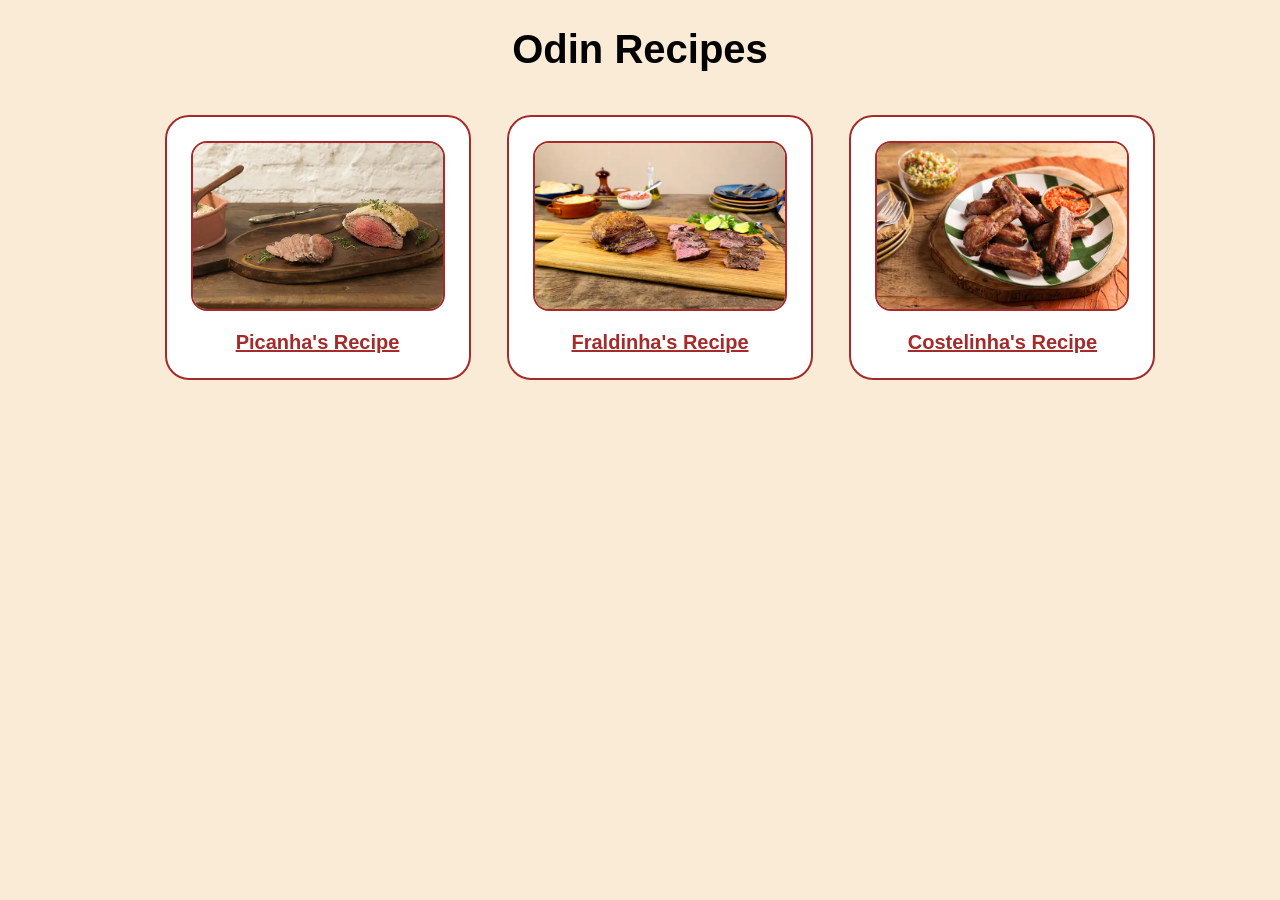
<file: index.html>
<!DOCTYPE html>
<html lang="en">
<head>
    <meta charset="UTF-8">
    <meta name="viewport" content="width=device-width, initial-scale=1.0">
    <title>Odin Recipes</title>
    <link rel="stylesheet" href="style.css">
</head>
<body>
    <h1>Odin Recipes</h1>
    <ul>
        <li><a href="recipes/picanha.html"><img class="card-img" src="images/picanha-no-sal-grosso.webp" alt=""></a><a href="recipes/picanha.html">Picanha's Recipe</a></li>
        <li><a href="recipes/fraldinha.html"><img class="card-img" src="images/fraldinha.webp" alt=""></a><a href="recipes/fraldinha.html">Fraldinha's Recipe</a></li>
        <li><a href="recipes/costelinha.html"><img class="card-img" src="images/costelinha.webp" alt=""></a><a href="recipes/costelinha.html">Costelinha's Recipe</a></li>
    </ul>
</body>
</html>
</file>
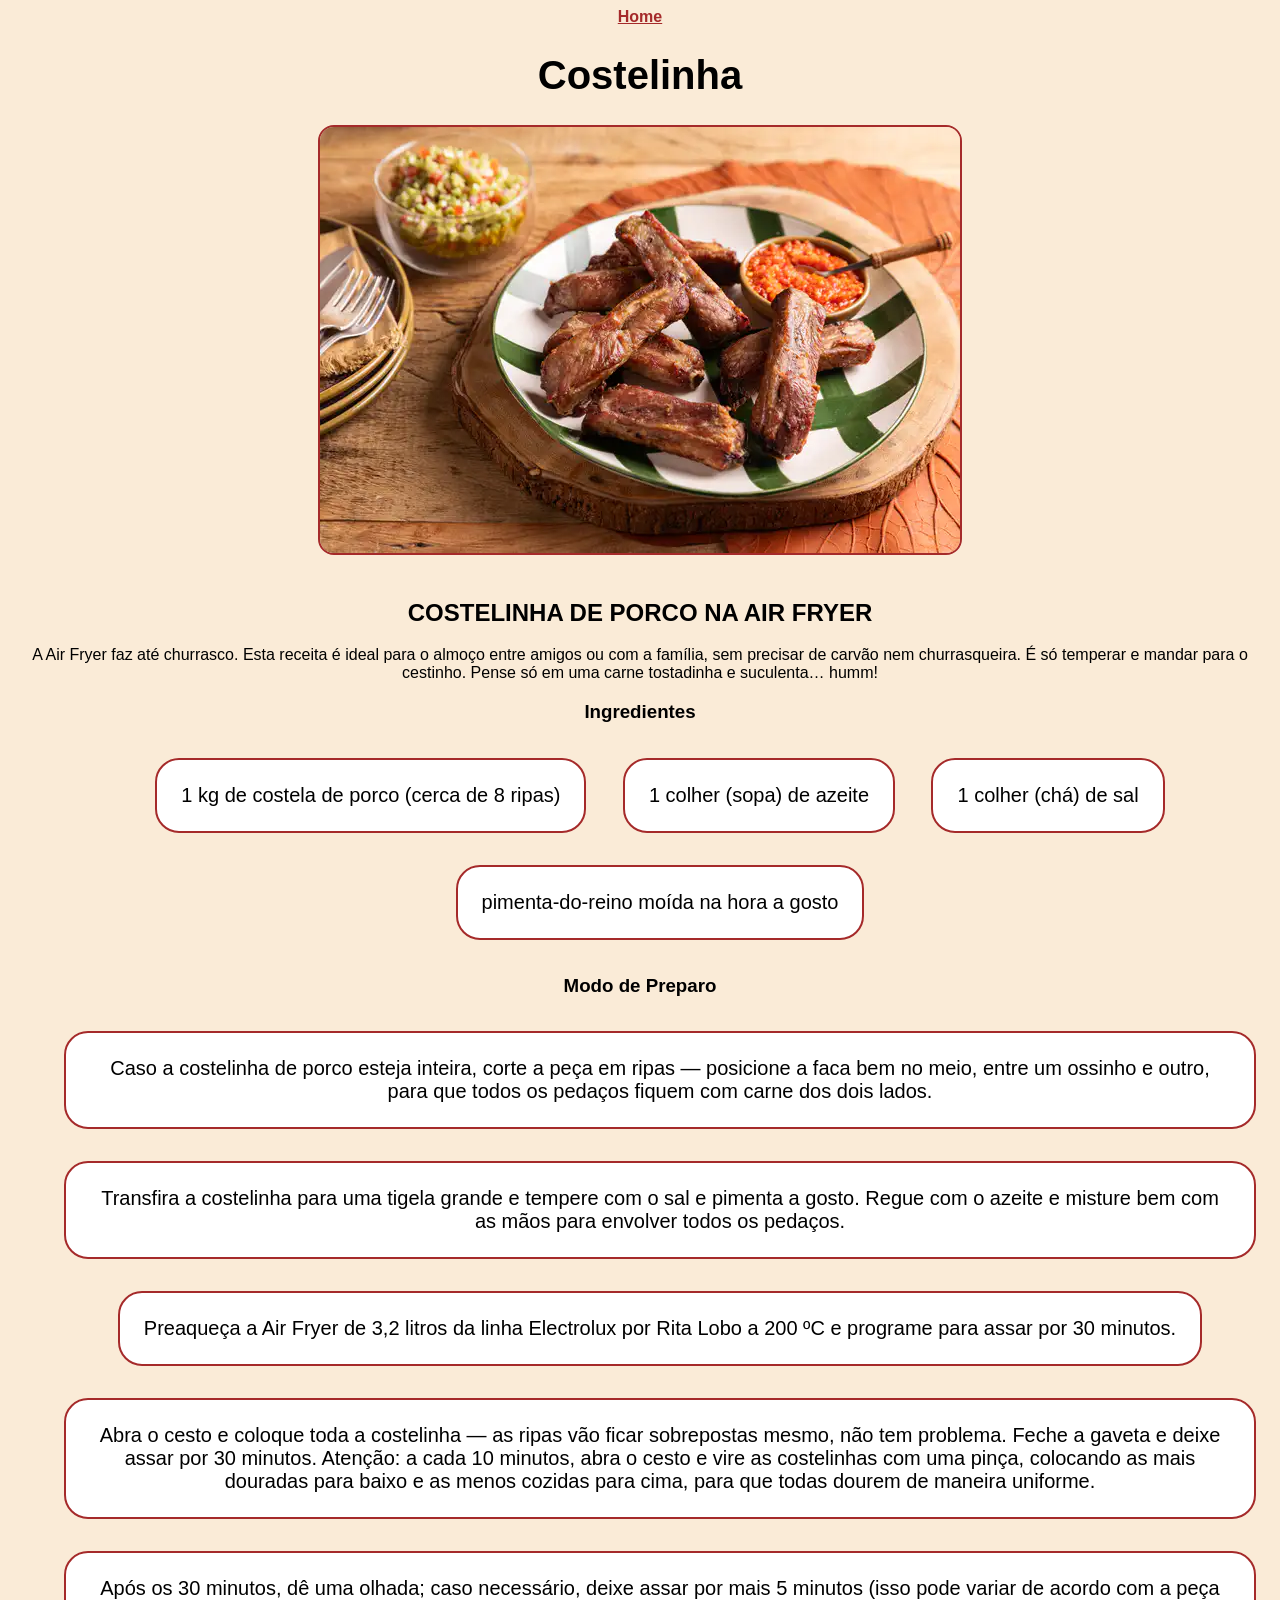
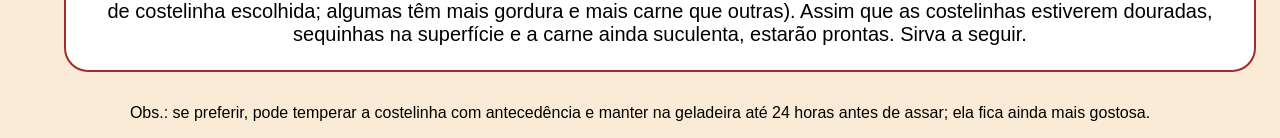
<file: recipes/costelinha.html>
<!DOCTYPE html>
<html lang="en">
<head>
    <meta charset="UTF-8">
    <meta name="viewport" content="width=device-width, initial-scale=1.0">
    <title>Costelinha's Recipe</title>
    <link rel="stylesheet" href="../style.css">
</head>
<body>
    <a href="../index.html">Home</a>
    <h1>Costelinha</h1>
    <img src="../images/costelinha.webp" alt="Costela">
    <h2>COSTELINHA DE PORCO NA AIR FRYER</h2>
    <p>A Air Fryer faz até churrasco. Esta receita é ideal para o almoço entre amigos ou com a família, sem precisar de carvão nem churrasqueira. É só temperar e mandar para o cestinho. Pense só em uma carne tostadinha e suculenta… humm!</p>
    <h3>Ingredientes</h3>
    <ul>
        <li>1 kg de costela de porco (cerca de 8 ripas)</li>
        <li>1 colher (sopa) de azeite</li>
        <li>1 colher (chá) de sal</li>
        <li>pimenta-do-reino moída na hora a gosto</li>
    </ul>
    <h3>Modo de Preparo</h3>
    <ol>
        <li>Caso a costelinha de porco esteja inteira, corte a peça em ripas — posicione a faca bem no meio, entre um ossinho e outro, para que todos os pedaços fiquem com carne dos dois lados.</li>
        <li>Transfira a costelinha para uma tigela grande e tempere com o sal e pimenta a gosto. Regue com o azeite e misture bem com as mãos para envolver todos os pedaços.</li>
        <li>Preaqueça a Air Fryer de 3,2 litros da linha Electrolux por Rita Lobo a 200 ºC e programe para assar por 30 minutos.</li>
        <li>Abra o cesto e coloque toda a costelinha — as ripas vão ficar sobrepostas mesmo, não tem problema. Feche a gaveta e deixe assar por 30 minutos. Atenção: a cada 10 minutos, abra o cesto e vire as costelinhas com uma pinça, colocando as mais douradas para baixo e as menos cozidas para cima, para que todas dourem de maneira uniforme.</li>
        <li>Após os 30 minutos, dê uma olhada; caso necessário, deixe assar por mais 5 minutos (isso pode variar de acordo com a peça de costelinha escolhida; algumas têm mais gordura e mais carne que outras). Assim que as costelinhas estiverem douradas, sequinhas na superfície e a carne ainda suculenta, estarão prontas. Sirva a seguir.</li>
    </ol>
    <p>Obs.: se preferir, pode temperar a costelinha com antecedência e manter na geladeira até 24 horas antes de assar; ela fica ainda mais gostosa.</p>
</body>
</html>
</file>
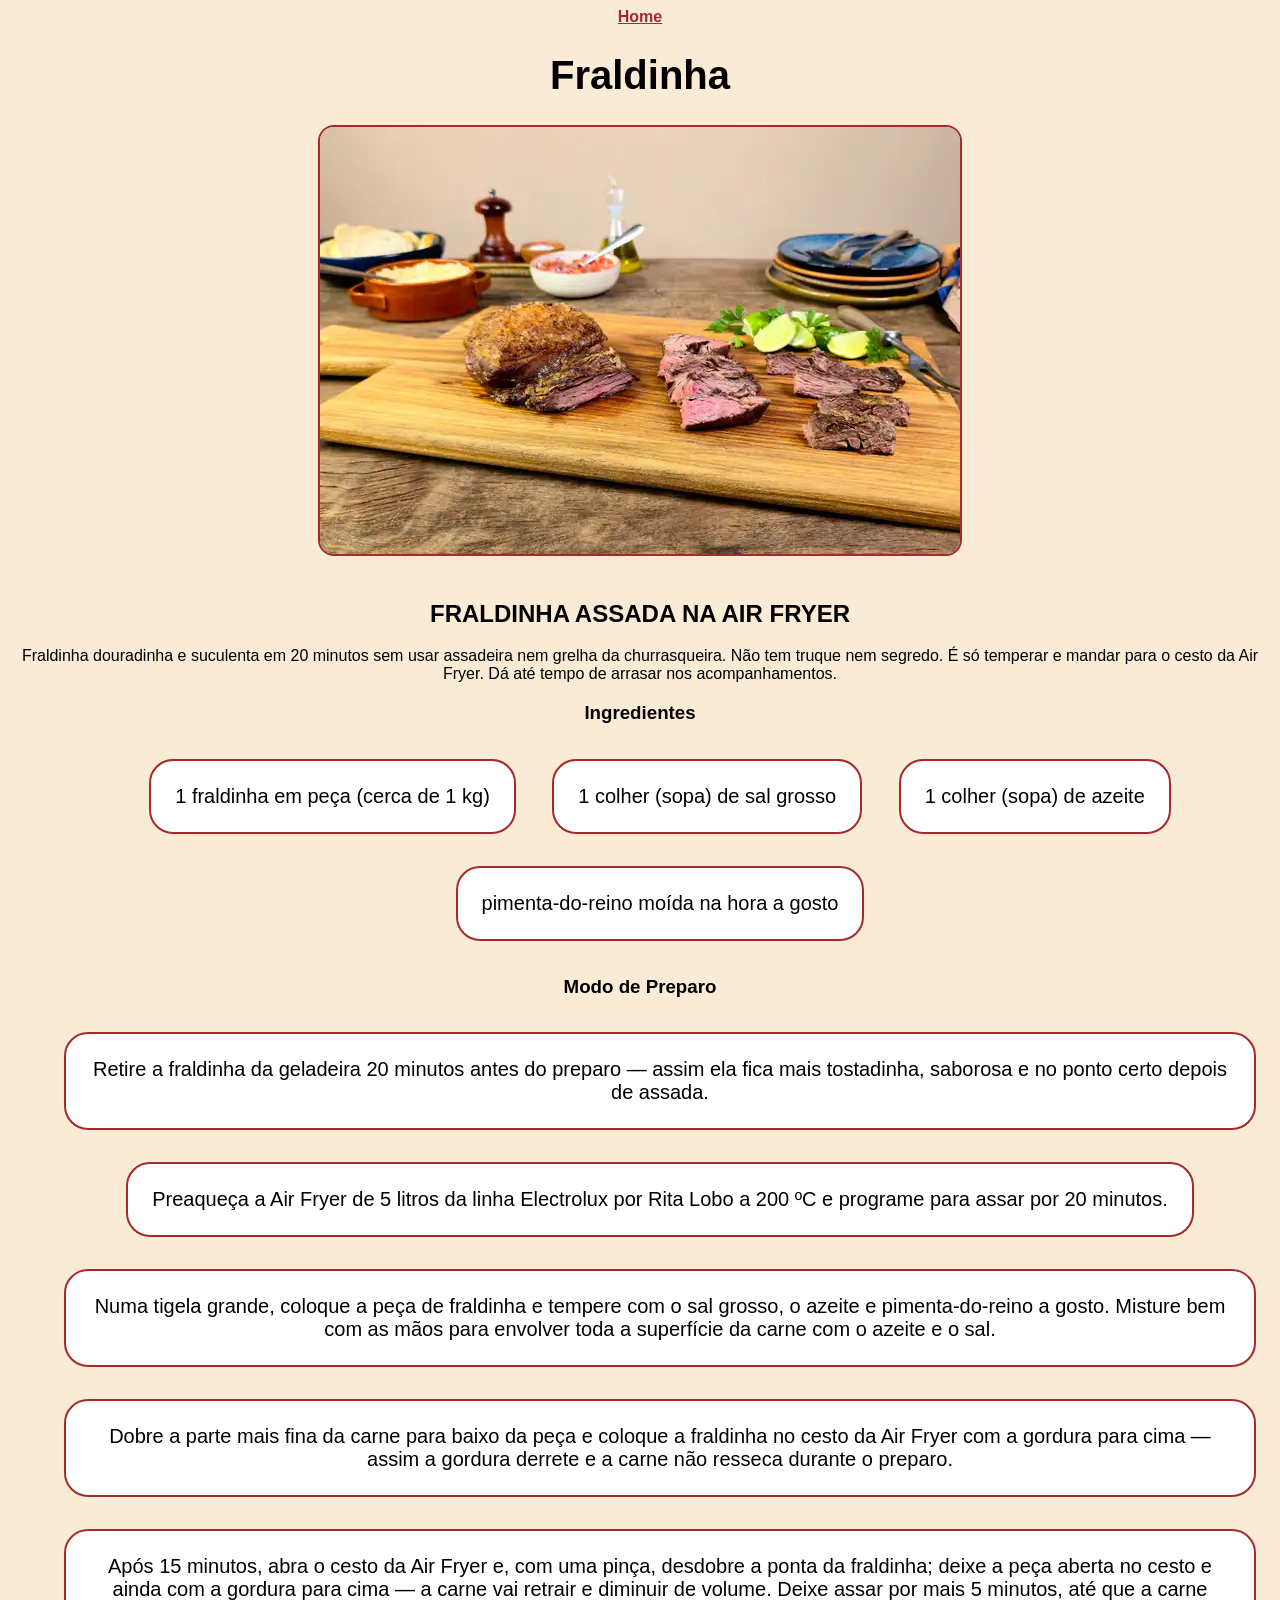
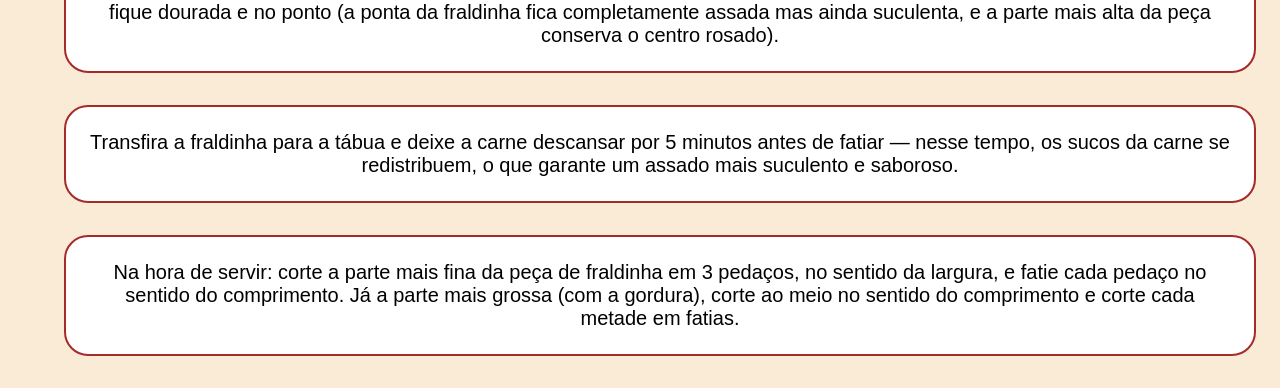
<file: recipes/fraldinha.html>
<!DOCTYPE html>
<html lang="en">
<head>
    <meta charset="UTF-8">
    <meta name="viewport" content="width=device-width, initial-scale=1.0">
    <title>Fraldinha's Recipe</title>
    <link rel="stylesheet" href="../style.css">
</head>
<body>
    <a href="../index.html">Home</a>
    <h1>Fraldinha</h1>
    <img src="../images/fraldinha.webp" alt="Fraldinha">
    <h2>FRALDINHA ASSADA NA AIR FRYER</h2>
    <p>Fraldinha douradinha e suculenta em 20 minutos sem usar assadeira nem grelha da churrasqueira. Não tem truque nem segredo. É só temperar e mandar para o cesto da Air Fryer. Dá até tempo de arrasar nos acompanhamentos.</p>
    <h3>Ingredientes</h3>
    <ul>
        <li>1 fraldinha em peça (cerca de 1 kg)</li>
        <li>1 colher (sopa) de sal grosso</li>
        <li>1 colher (sopa) de azeite</li>
        <li>pimenta-do-reino moída na hora a gosto</li>
    </ul>
    <h3>Modo de Preparo</h3>
    <ol>
        <li>Retire a fraldinha da geladeira 20 minutos antes do preparo — assim ela fica mais tostadinha, saborosa e no ponto certo depois de assada.</li>
        <li>Preaqueça a Air Fryer de 5 litros da linha Electrolux por Rita Lobo a 200 ºC e programe para assar por 20 minutos.</li>
        <li>Numa tigela grande, coloque a peça de fraldinha e tempere com o sal grosso, o azeite e pimenta-do-reino a gosto. Misture bem com as mãos para envolver toda a superfície da carne com o azeite e o sal.</li>
        <li>Dobre a parte mais fina da carne para baixo da peça e coloque a fraldinha no cesto da Air Fryer com a gordura para cima — assim a gordura derrete e a carne não resseca durante o preparo.</li>
        <li>Após 15 minutos, abra o cesto da Air Fryer e, com uma pinça, desdobre a ponta da fraldinha; deixe a peça aberta no cesto e ainda com a gordura para cima — a carne vai retrair e diminuir de volume. Deixe assar por mais 5 minutos, até que a carne fique dourada e no ponto (a ponta da fraldinha fica completamente assada mas ainda suculenta, e a parte mais alta da peça conserva o centro rosado).</li>
        <li>Transfira a fraldinha para a tábua e deixe a carne descansar por 5 minutos antes de fatiar — nesse tempo, os sucos da carne se redistribuem, o que garante um assado mais suculento e saboroso.</li>
        <li>Na hora de servir: corte a parte mais fina da peça de fraldinha em 3 pedaços, no sentido da largura, e fatie cada pedaço no sentido do comprimento. Já a parte mais grossa (com a gordura), corte ao meio no sentido do comprimento e corte cada metade em fatias.</li>
    </ol>
</body>
</html>
</file>
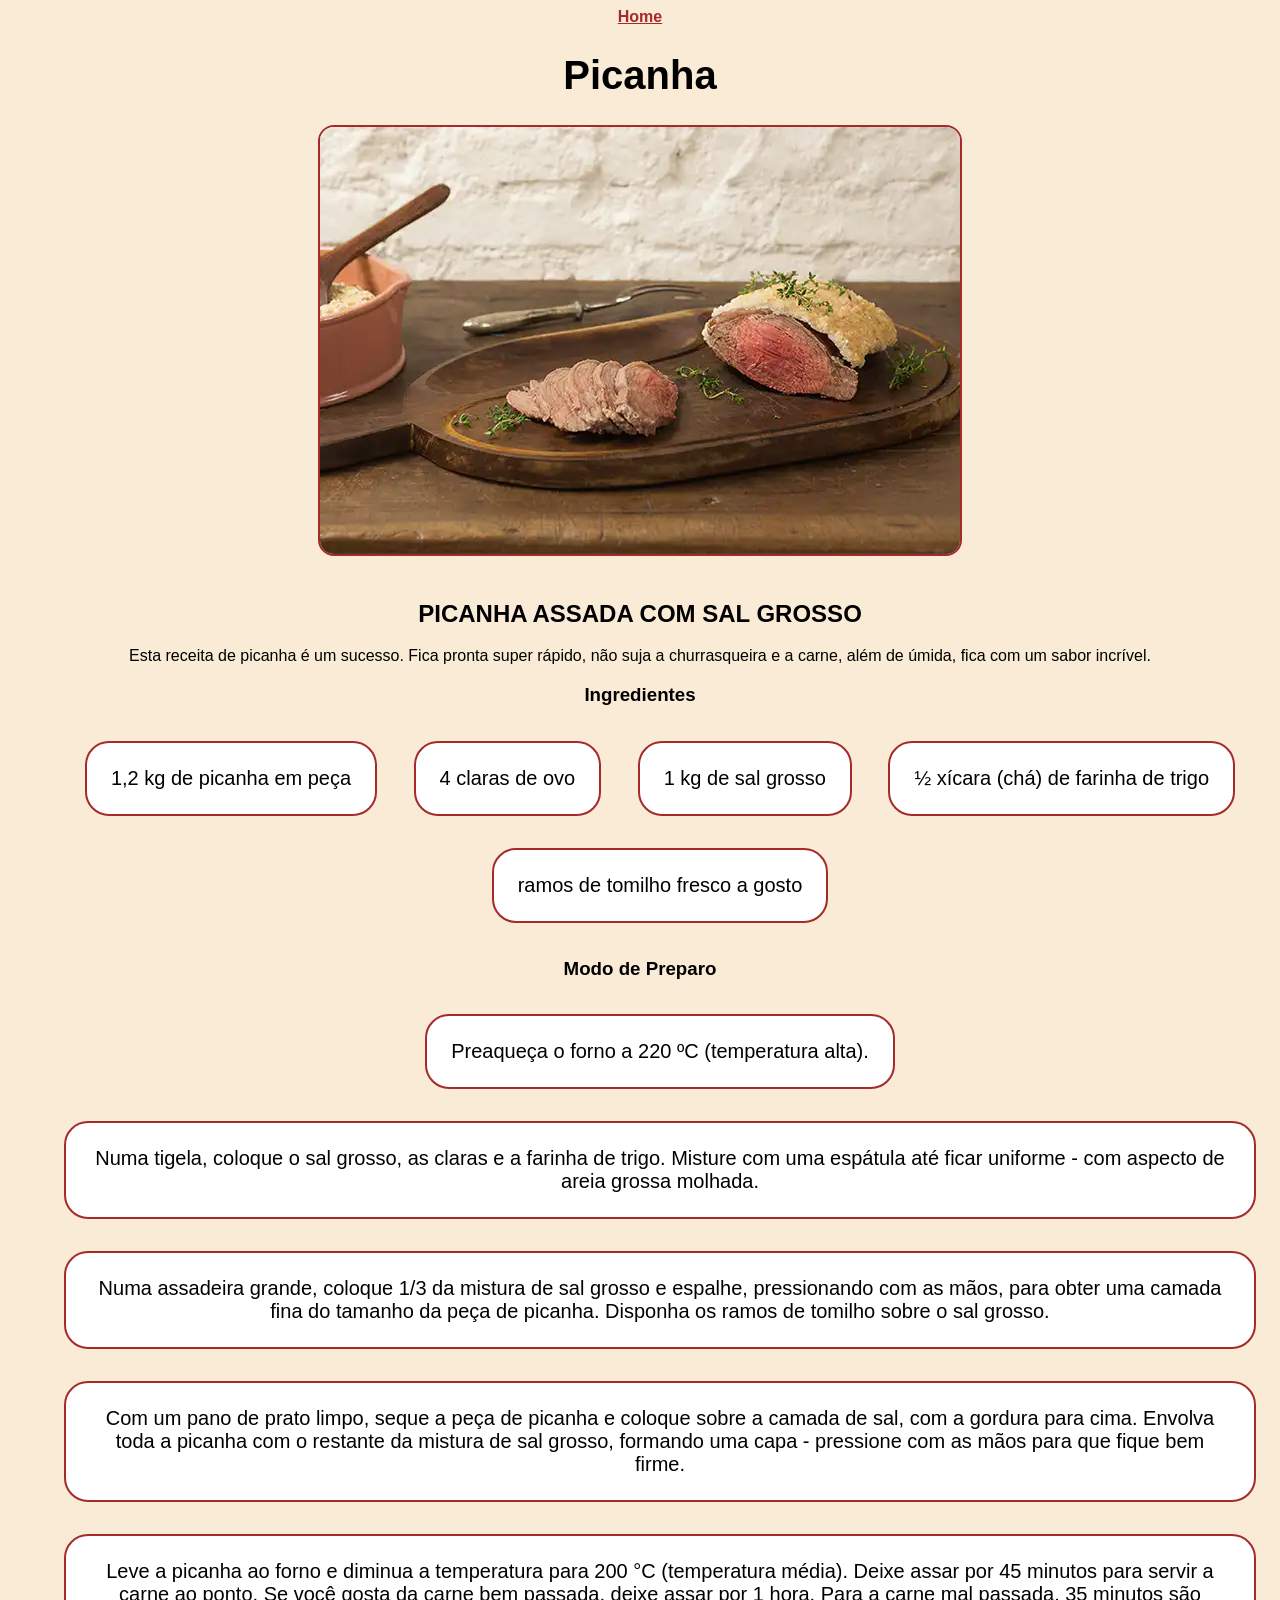
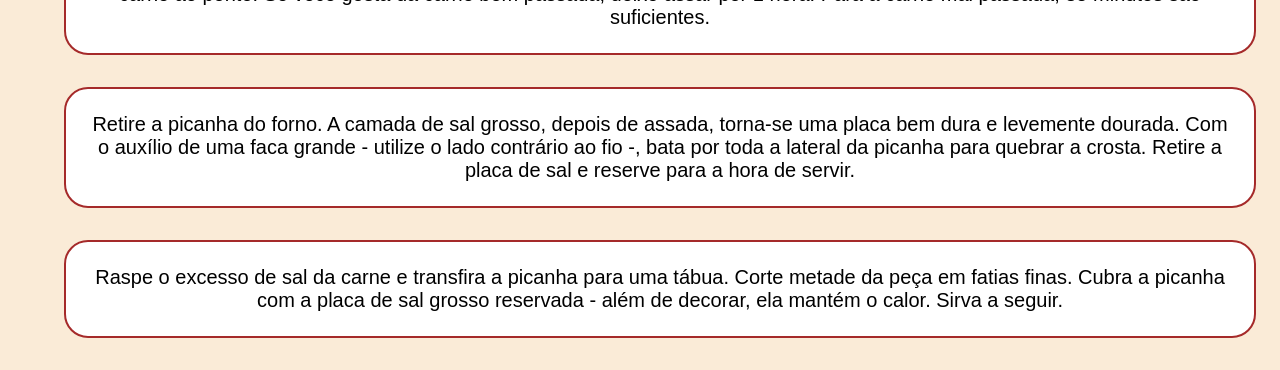
<file: recipes/picanha.html>
<!DOCTYPE html>
<html lang="en">
<head>
    <meta charset="UTF-8">
    <meta name="viewport" content="width=device-width, initial-scale=1.0">
    <title>Picanha's Recipe</title>
    <link rel="stylesheet" href="../style.css">
</head>
<body>
    <a href="../index.html">Home</a>
    <h1>Picanha</h1>
    <img src="../images/picanha-no-sal-grosso.webp" alt="Picanha">
    <h2>PICANHA ASSADA COM SAL GROSSO</h2>
    <p>Esta receita de picanha é um sucesso. Fica pronta super rápido, não suja a churrasqueira e a carne, além de úmida, fica com um sabor incrível.</p>
    <h3>Ingredientes</h3>
    <ul>
        <li>1,2 kg de picanha em peça</li>
        <li>4 claras de ovo</li>
        <li>1 kg de sal grosso</li>
        <li>½ xícara (chá) de farinha de trigo</li>
        <li>ramos de tomilho fresco a gosto</li>
    </ul>
    <h3>Modo de Preparo</h3>
    <ol>
        <li>Preaqueça o forno a 220 ºC (temperatura alta).</li>
        <li>Numa tigela, coloque o sal grosso, as claras e a farinha de trigo. Misture com uma espátula até ficar uniforme - com aspecto de areia grossa molhada.</li>
        <li>Numa assadeira grande, coloque 1/3 da mistura de sal grosso e espalhe, pressionando com as mãos, para obter uma camada fina do tamanho da peça de picanha. Disponha os ramos de tomilho sobre o sal grosso.</li>
        <li>Com um pano de prato limpo, seque a peça de picanha e coloque sobre a camada de sal, com a gordura para cima. Envolva toda a picanha com o restante da mistura de sal grosso, formando uma capa - pressione com as mãos para que fique bem firme.</li>
        <li>Leve a picanha ao forno e diminua a temperatura para 200 °C (temperatura média). Deixe assar por 45 minutos para servir a carne ao ponto. Se você gosta da carne bem passada, deixe assar por 1 hora. Para a carne mal passada, 35 minutos são suficientes.</li>
        <li>Retire a picanha do forno. A camada de sal grosso, depois de assada, torna-se uma placa bem dura e levemente dourada. Com o auxílio de uma faca grande - utilize o lado contrário ao fio -, bata por toda a lateral da picanha para quebrar a crosta. Retire a placa de sal e reserve para a hora de servir.</li>
        <li>Raspe o excesso de sal da carne e transfira a picanha para uma tábua. Corte metade da peça em fatias finas. Cubra a picanha com a placa de sal grosso reservada - além de decorar, ela mantém o calor. Sirva a seguir.</li>
    </ol>
</body>
</html>
</file>
<file: style.css>
body {
    font-family: Arial, Helvetica, sans-serif;
    background-color: antiquewhite;
    text-align: center;
}

h1 {
    font-size: 40px;
    text-align: center;
}

ul {
    list-style: none;
    text-align: center;
}

li {
    background-color: white;
    font-size: 20px;
    padding: 24px;
    border-radius: 24px;
    display: inline-block;
    margin: 16px;
    border: brown solid 2px;
}

.card-img {
    display: block;
    width: 250px;
    border-radius: 16px;
    margin-bottom: 20px;
    border: brown solid 2px;
}

img {

    border-radius: 16px;
    margin-bottom: 20px;
    border: brown solid 2px;
}

a {
    font-weight: 700;
    color: brown;
}
</file>
